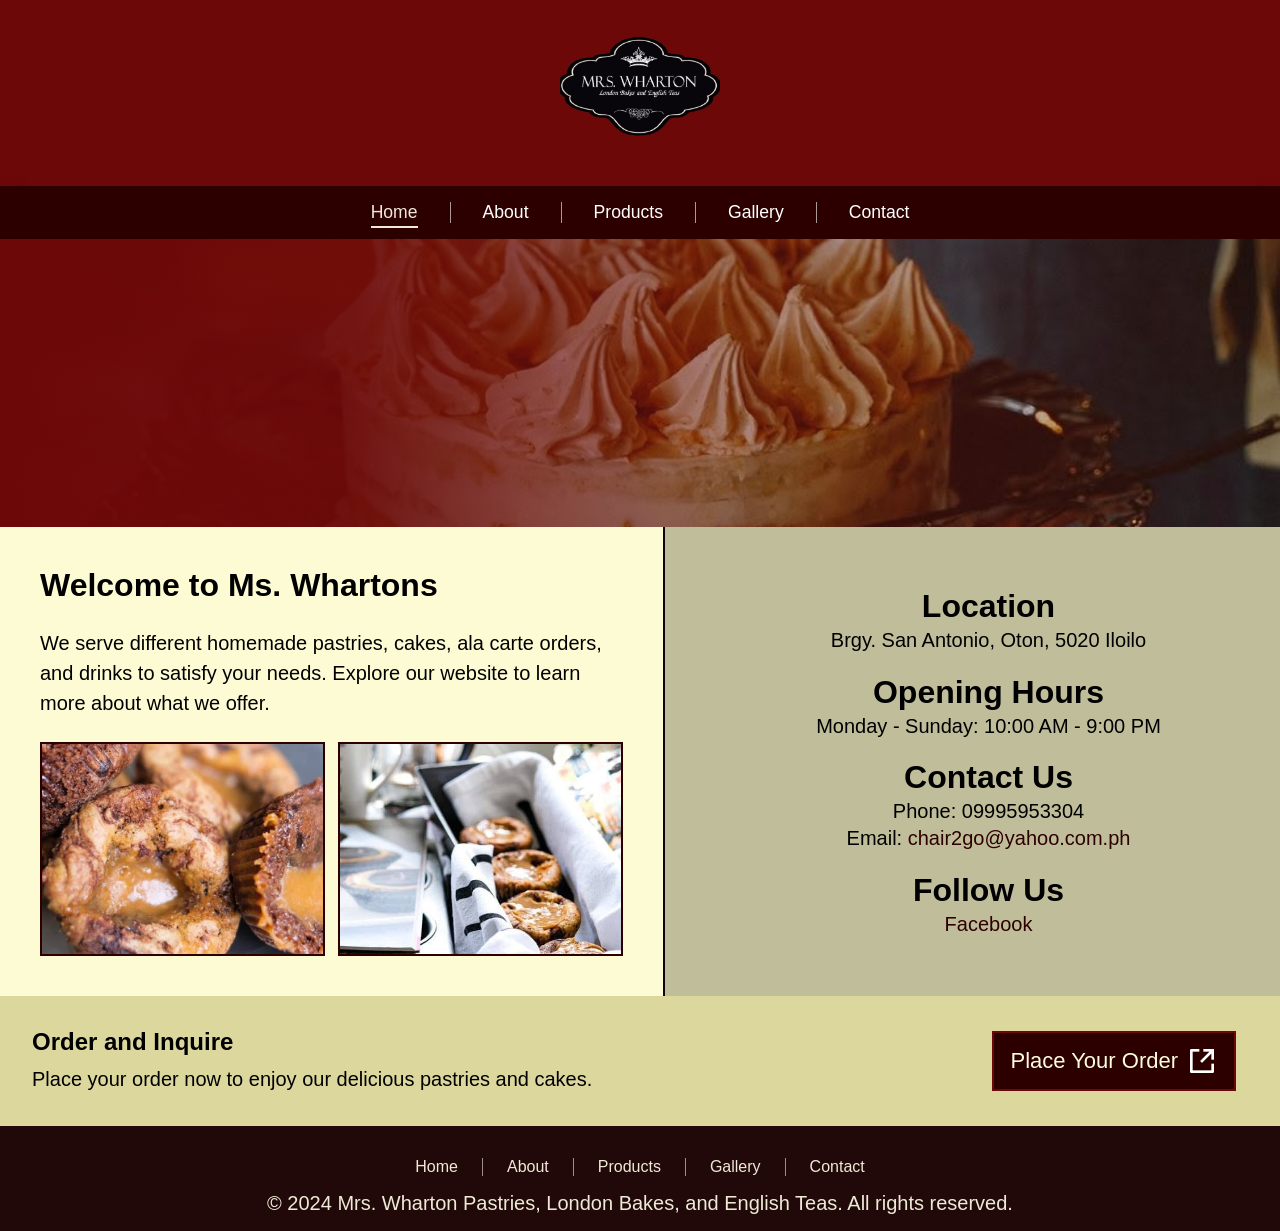
<file: Business Website/index.html>
<!DOCTYPE html>
<html lang="en">

<head>
    <meta charset="UTF-8">
    <meta name="viewport" content="width=device-width, initial-scale=1.0">

    <title>Business Website</title>
    <link rel="stylesheet" href="css/style.css">
</head>

<!--Navbar and Logo of the website-->
<body id="top">
    <img class="logo" src="images/Logo.jpg">
    <header>
    <nav class="navbar">
        <ul class="nav-links">
            <li><a class="active" href="index.html" aria-current="page">Home</a></li>
            <li><a href="about.html">About</a></li>
            <li><a href="products.html">Products</a></li>
            <li><a href="gallery.html">Gallery</a></li>
            <li><a href="contact.html">Contact</a></li>
        </ul>
    </nav>
    </header>

    <!--Background image of the website-->
    <div class="top-background" aria-hidden="true">
        <div class="background">
            <img class="background-image" src="images/Background1.jpg" alt="Background">
        </div>
    </div>

    <!--Main content of the website starts here--->
    <div class="split-container">
        <div class="left-half">
            <h1>Welcome to Ms. Whartons</h1>
            <p>We serve different homemade pastries, cakes, ala carte orders, and drinks to satisfy your needs. Explore our website to learn more about what we offer.</p>
            <img class="image" src="images/image3.jpg" alt="Business image 1">
            <img class="image" src="images/image4.jpg" alt="Business image 2">
        </div>
    <!--Main content of the website ends here-->
        
    <!--Sidebar content starts here-->
        <div class="sidebar">
            <ul>
                <li>
                    <h1>Location</h1>
                    <p>Brgy. San Antonio, Oton, 5020 Iloilo</p>
                </li>
                <li>
                    <h1>Opening Hours</h1>
                    <p>Monday - Sunday: 10:00 AM - 9:00 PM</p>
                </li>
                <li>
                    <h1>Contact Us</h1>
                    <p>Phone: 09995953304</p>
                    <p>Email: <a href="mailto:chair2go@yahoo.com.ph">chair2go@yahoo.com.ph</a></p>
                </li>
                <li>
                    <h1>Follow Us</h1>
                    <p><a href="https://www.facebook.com/MRSWHARTONILOILO" target="_blank">Facebook</a></p>
                </li>
            </ul>
        </div>
    </div>

    <!--Sidebar content ends here-->

    <!--Call to action section starts here by pressing the ordering button-->
    <section class="order" aria-labelledby="order-heading">
        <div class="order-copy">
            <h1 id="order-heading">Order and Inquire</h1>
            <p>Place your order now to enjoy our delicious pastries and cakes.</p>
        </div>
        <a class="order-button" href="contact.html">
            Place Your Order
            <img class="share-arrow" src="images/share_box_arrow_icon.png" alt="">
        </a>
    </section>

</body>
    
<!--Footer of the website-->
<footer>
    <ul class="footer-links">
        <li><a href="index.html">Home</a></li>
        <li><a href="about.html">About</a></li>
        <li><a href="products.html">Products</a></li>
        <li><a href="gallery.html">Gallery</a></li>
        <li><a href="contact.html">Contact</a></li>
    </ul>
    <p>&copy; 2024 Mrs. Wharton Pastries, London Bakes, and English Teas. All rights reserved.</p>
</footer>
</file>
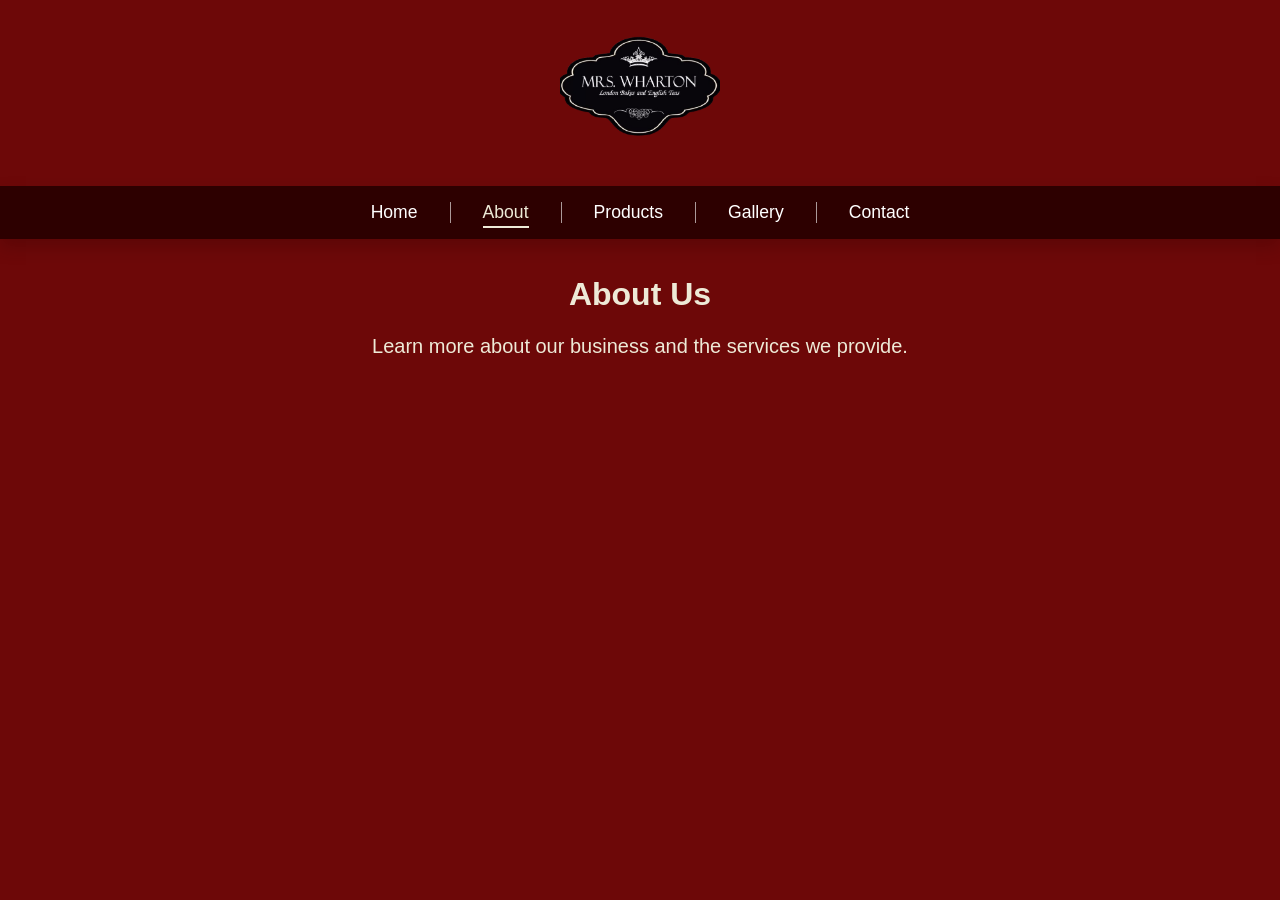
<file: Business Website/about.html>
<!DOCTYPE html>
<html lang="en">
<head>
    <meta charset="UTF-8">
    <meta name="viewport" content="width=device-width, initial-scale=1.0">
    <title>About Us</title>
    <link rel="stylesheet" href="css/style.css">
</head>

<body>
    <img class="logo" src="images/Logo.jpg">
    <header>
    <nav class="navbar">
        <ul class="nav-links">
            <li><a href="index.html">Home</a></li>
            <li><a class="active" href="about.html" aria-current="page">About</a></li>
            <li><a href="products.html">Products</a></li>
            <li><a href="gallery.html">Gallery</a></li>
            <li><a href="contact.html">Contact</a></li>
        </ul>
    </nav>
    </header>

    <main class="page-content">
        <h1>About Us</h1>
        <p>Learn more about our business and the services we provide.</p>
    </main>
</body>
</html>
</file>
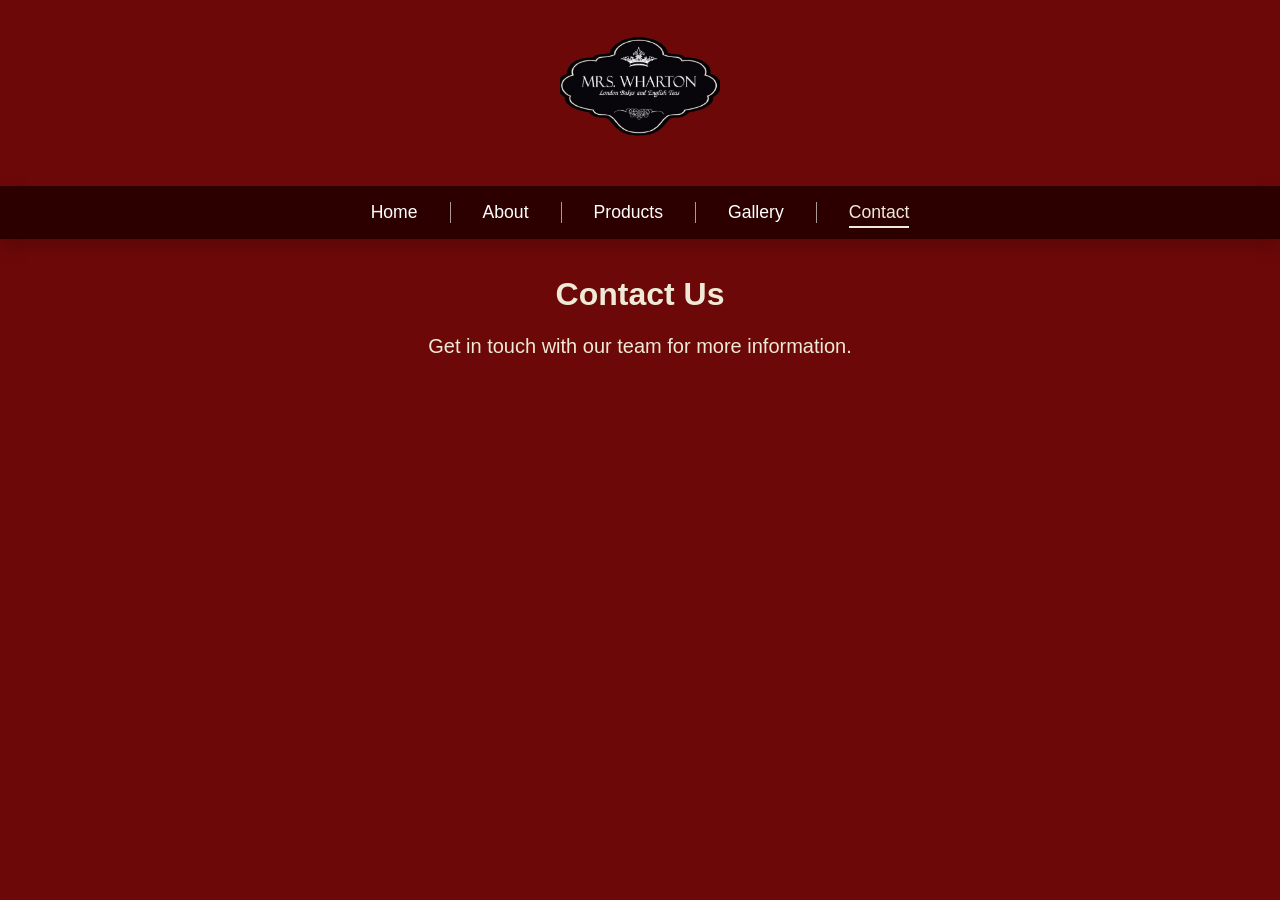
<file: Business Website/contact.html>
<!DOCTYPE html>
<html lang="en">
<head>
	<meta charset="UTF-8">
	<meta name="viewport" content="width=device-width, initial-scale=1.0">
	<title>Contact</title>
	<link rel="stylesheet" href="css/style.css">
</head>
<body>
	<img class="logo" src="images/Logo.jpg" alt="Company Logo">
	<header>
		<nav class="navbar">
			<ul class="nav-links">
				<li><a href="index.html">Home</a></li>
				<li><a href="about.html">About</a></li>
				<li><a href="products.html">Products</a></li>
				<li><a href="gallery.html">Gallery</a></li>
				<li><a class="active" href="contact.html" aria-current="page">Contact</a></li>
			</ul>
		</nav>
	</header>
	<main class="page-content">
		<h1>Contact Us</h1>
		<p>Get in touch with our team for more information.</p>
	</main>
</body>
</html>
</file>
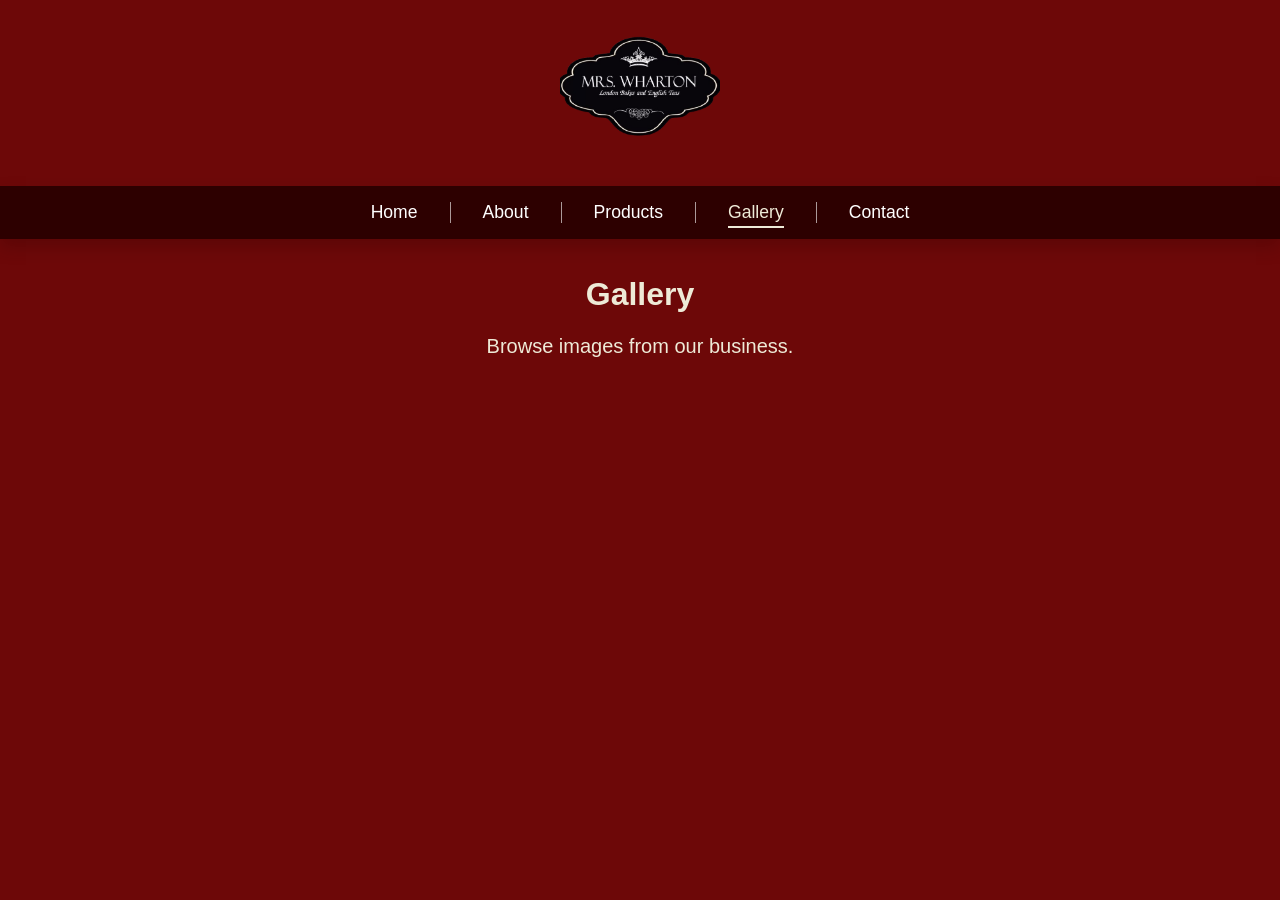
<file: Business Website/gallery.html>
<!DOCTYPE html>
<html lang="en">
<head>
	<meta charset="UTF-8">
	<meta name="viewport" content="width=device-width, initial-scale=1.0">
	<title>Gallery</title>
	<link rel="stylesheet" href="css/style.css">
</head>
<body>
	<img class="logo" src="images/Logo.jpg" alt="Company Logo">
	<header>
		<nav class="navbar">
			<ul class="nav-links">
				<li><a href="index.html">Home</a></li>
				<li><a href="about.html">About</a></li>
				<li><a href="products.html">Products</a></li>
				<li><a class="active" href="gallery.html" aria-current="page">Gallery</a></li>
				<li><a href="contact.html">Contact</a></li>
			</ul>
		</nav>
	</header>
	<main class="page-content">
		<h1>Gallery</h1>
		<p>Browse images from our business.</p>
	</main>
</body>
</html>
</file>
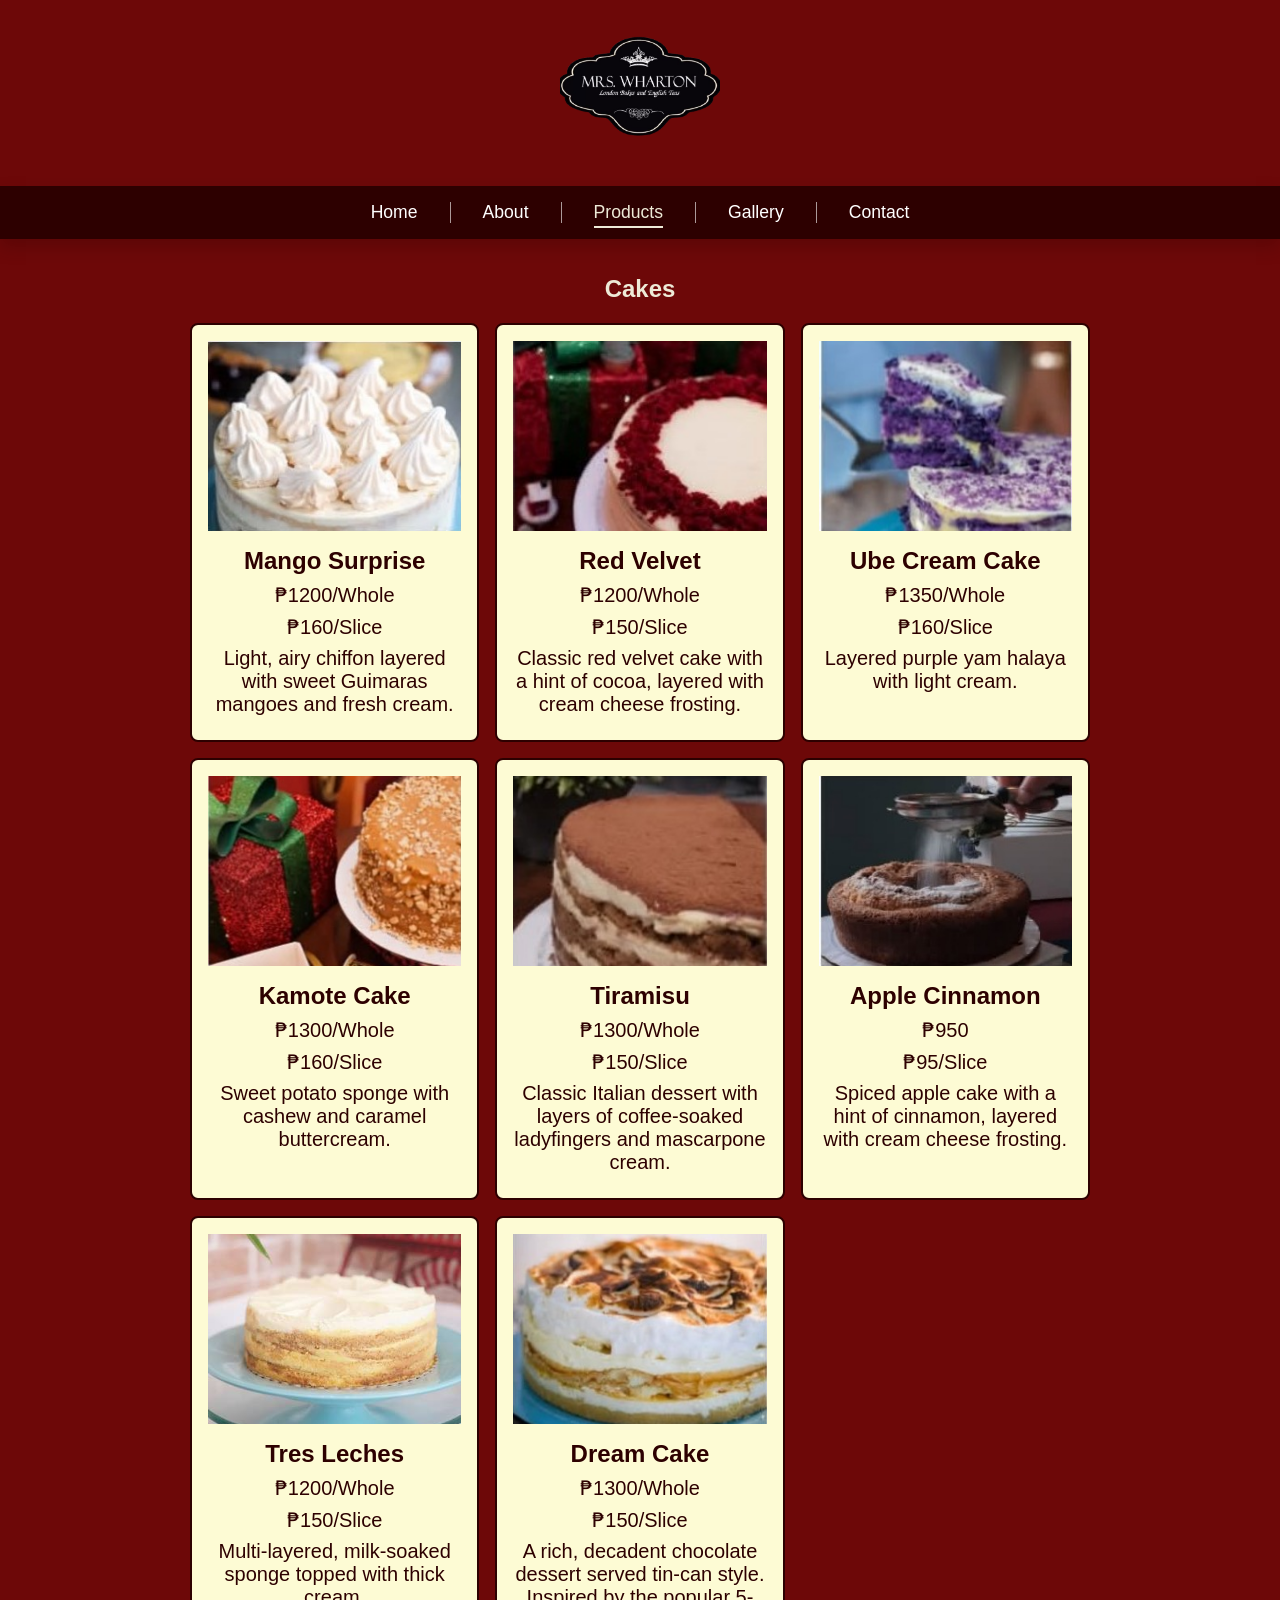
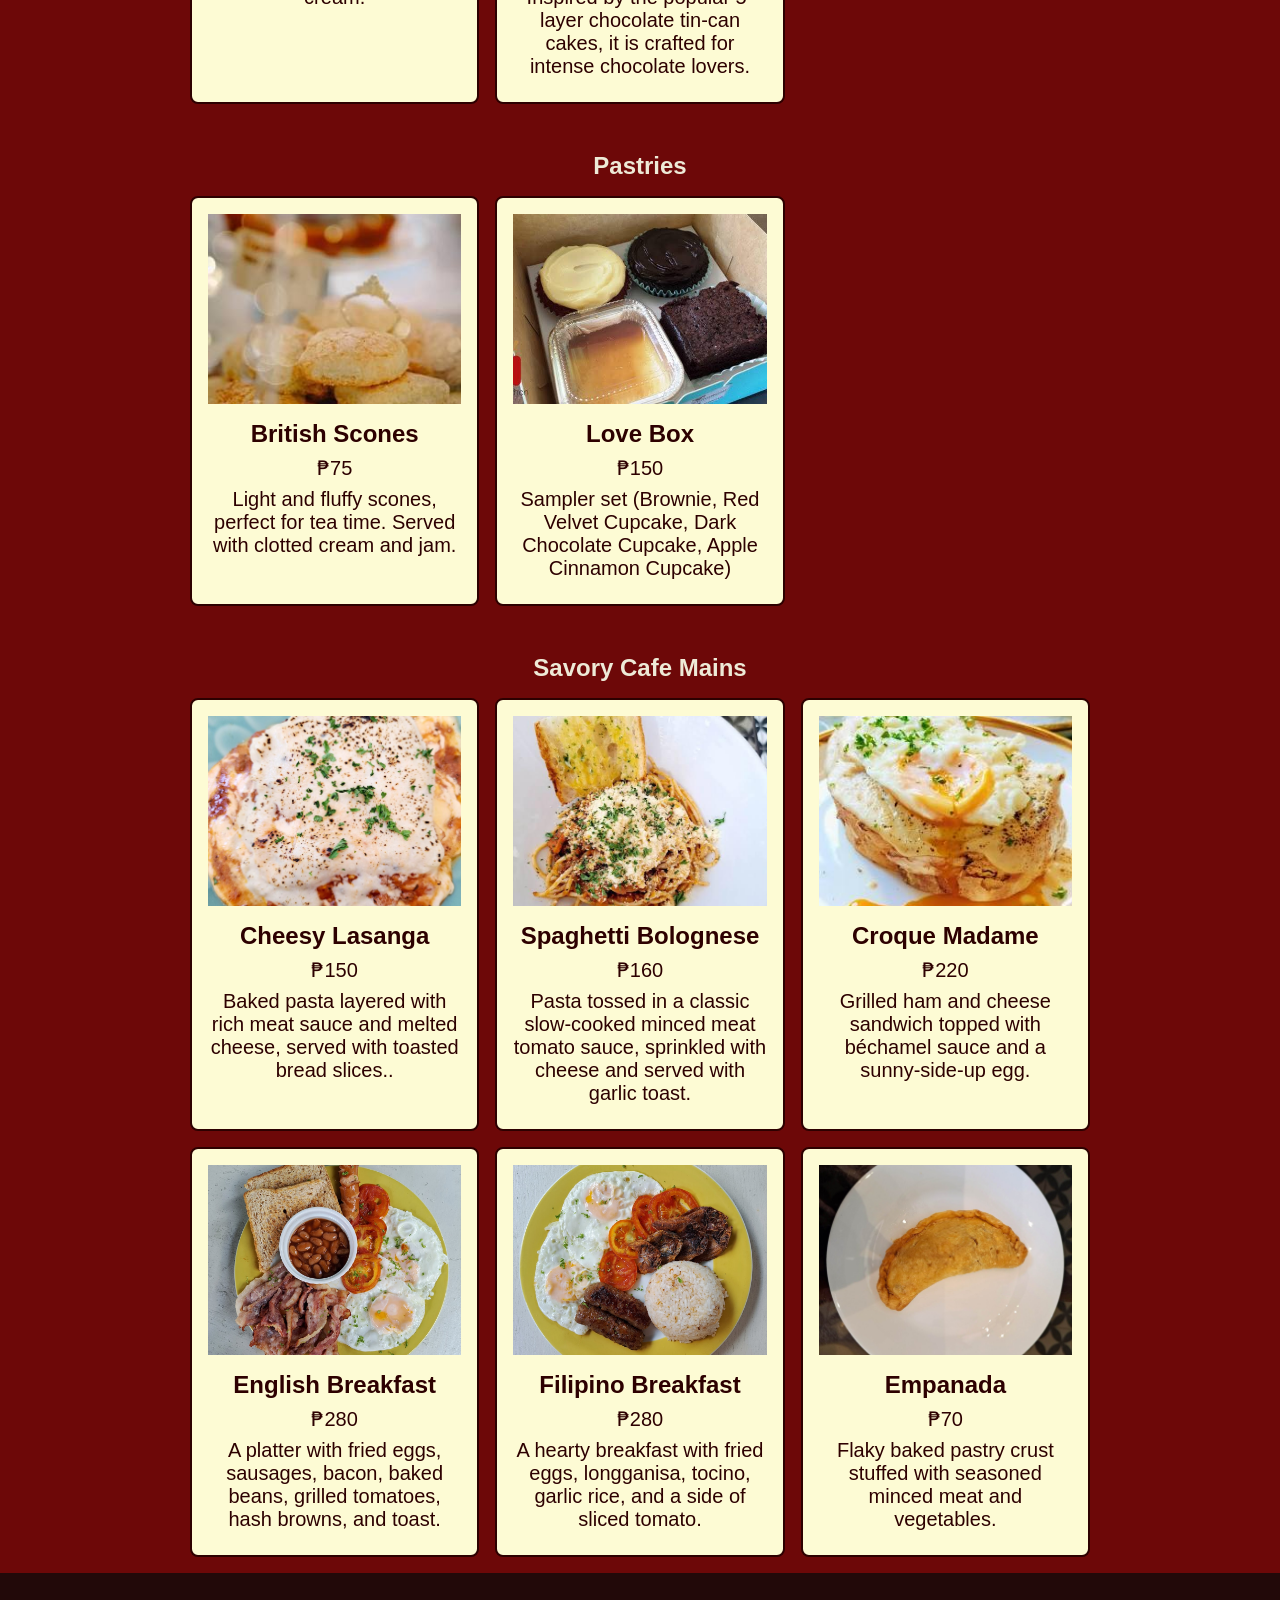
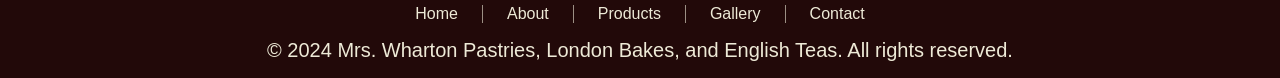
<file: Business Website/products.html>
<!DOCTYPE html>
<html lang="en">
<head>
	<meta charset="UTF-8">
	<meta name="viewport" content="width=device-width, initial-scale=1.0">
	<title>Services</title>
	<link rel="stylesheet" href="css/style.css">
</head>
<body>
	<img class="logo" src="images/Logo.jpg" alt="Company Logo">
	<header>
		<nav class="navbar">
			<ul class="nav-links">
				<li><a href="index.html">Home</a></li>
				<li><a href="about.html">About</a></li>
				<li><a class="active" href="products.html" aria-current="page">Products</a></li>
				<li><a href="gallery.html">Gallery</a></li>
				<li><a href="contact.html">Contact</a></li>
			</ul>
		</nav>
	</header>

	<!--Note: The Prices of the Product (except for the whole ones) are only estimated and not the actual prices.-->
	<main class="page-content">
		<section class="products">
			<h1>Cakes</h1>
			<div class="product-list">
				<div class="product-item">
					<img src="images/Mango Surprise.jpg">
					<h2>Mango Surprise</h2>
					<p>₱1200/Whole</p>
					<p>₱160/Slice</p>
					<p>Light, airy chiffon layered with sweet Guimaras mangoes and fresh cream.</p>
				</div>
				<div class="product-item">
					<img src="images/Red Velvet.jpg">
					<h2>Red Velvet</h2>
					<p>₱1200/Whole</p>
					<p>₱150/Slice</p>
					<p>Classic red velvet cake with a hint of cocoa, layered with cream cheese frosting.</p>
				</div>
				<div class="product-item">
					<img src="images/Ube Cream Cake.jpg">
					<h2>Ube Cream Cake</h2>
					<p>₱1350/Whole</p>
					<p>₱160/Slice</p>
					<p>Layered purple yam halaya with light cream.</p>
				</div>
				<div class="product-item">
					<img src="images/Kamote Cake.jpg">
					<h2>Kamote Cake</h2>
					<p>₱1300/Whole</p>
					<p>₱160/Slice</p>
					<p>Sweet potato sponge with cashew and caramel buttercream.</p>
				</div>
				<div class="product-item">
					<img src="images/Tiramisu.jpg">
					<h2>Tiramisu</h2>
					<p>₱1300/Whole</p>
					<p>₱150/Slice</p>
					<p>Classic Italian dessert with layers of coffee-soaked ladyfingers and mascarpone cream.</p>
				</div>
				<div class="product-item">
					<img src="images/Apple Cinnamon.jpg">
					<h2>Apple Cinnamon</h2>
					<p>₱950</p>
					<p>₱95/Slice</p>
					<p>Spiced apple cake with a hint of cinnamon, layered with cream cheese frosting.</p>
				</div>
				<div class="product-item">
					<img src="images/Tres Leches.jpg">
					<h2>Tres Leches</h2>
					<p>₱1200/Whole</p>
					<p>₱150/Slice</p>
					<p>Multi-layered, milk-soaked sponge topped with thick cream.</p>
				</div>
				<div class="product-item">
					<img src="images/Dream Cake.jpg">
					<h2>Dream Cake</h2>
					<p>₱1300/Whole</p>
					<p>₱150/Slice</p>
					<p>A rich, decadent chocolate dessert served tin-can style. Inspired by the popular 5-layer chocolate tin-can cakes, it is crafted for intense chocolate lovers.</p>
				</div>
			</div>

			<h1 class="product-section-heading">Pastries</h1>
			<div class="product-list">
				<div class="product-item">
					<img src="images/British Scones.jpg">
					<h2>British Scones</h2>
					<p>₱75</p>
					<p>Light and fluffy scones, perfect for tea time. Served with clotted cream and jam.</p>
				</div>
				<div class="product-item">
					<img src="images/Love Box.jpg">
					<h2>Love Box</h2>
					<p>₱150</p>
					<p>Sampler set (Brownie, Red Velvet Cupcake, Dark Chocolate Cupcake, Apple Cinnamon Cupcake)</p>
				</div>
			</div>

			<h1 class="product-section-heading">Savory Cafe Mains</h1>
			<div class="product-list">
				<div class="product-item">
					<img src="images/Cheesy Lasanga.jpg">
					<h2>Cheesy Lasanga</h2>
					<p>₱150</p>
					<p>Baked pasta layered with rich meat sauce and melted cheese, served with toasted bread slices..</p>
				</div>

				<div class="product-item">
					<img src="images/Spaghetti Bolognese.jpg">
					<h2>Spaghetti Bolognese</h2>
					<p>₱160</p>
					<p>Pasta tossed in a classic slow-cooked minced meat tomato sauce, sprinkled with cheese and served with garlic toast.</p>
				</div>

				<div class="product-item">
					<img src="images/Croque Madame.jpg">
					<h2>Croque Madame</h2>
					<p>₱220</p>
					<p>Grilled ham and cheese sandwich topped with béchamel sauce and a sunny-side-up egg.</p>
				</div>

				<div class="product-item">
					<img src="images/English Breakfast.jpg">
					<h2>English Breakfast</h2>
					<p>₱280</p>
					<p>A platter with fried eggs, sausages, bacon, baked beans, grilled tomatoes, hash browns, and toast.</p>
				</div>


				<div class="product-item">
					<img src="images/Filipino Breakfast.jpg">
					<h2>Filipino Breakfast</h2>
					<p>₱280</p>
					<p>A hearty breakfast with fried eggs, longganisa, tocino, garlic rice, and a side of sliced tomato.</p>
				</div>

				<div class="product-item">
					<img src="images/Empanada.jpg">
					<h2>Empanada</h2>
					<p>₱70</p>
					<p>Flaky baked pastry crust stuffed with seasoned minced meat and vegetables.</p>
				</div>
			</div>
			<!-- Add more products as needed -->
	</main>
</body>

<!--Footer of the website--- --- IGNORE -->
<footer>
    <ul class="footer-links">
        <li><a href="index.html">Home</a></li>
        <li><a href="about.html">About</a></li>
        <li><a href="products.html">Products</a></li>
        <li><a href="gallery.html">Gallery</a></li>
        <li><a href="contact.html">Contact</a></li>
    </ul>
    <p>&copy; 2024 Mrs. Wharton Pastries, London Bakes, and English Teas. All rights reserved.</p>
</html>
</file>
<file: Business Website/css/style.css>
body {
    background-color: #6D0808;
    font-family: Garamond, sans-serif;
    margin: 0;
}

p {
    font-size: 20px;
}

header {
    background-color: #2D0000;
    color: white;
    box-shadow: 0 0.5rem 1rem rgba(45, 0, 0, 0.25);
}

.logo {
    display: block;
    width: 160px;
    max-width: 150%;
    height: auto;
    margin: 1% auto;
}

.navbar {
    max-width: 1200px;
    max-height: 100px;
    margin: 0 auto;
    padding: 0;
}

.nav-links {
    display: flex;
    justify-content: center;
    gap: 2rem;
    list-style: none;
    margin: 0;
    padding: 1rem 0;
}

.nav-links a {
    color: white;
    text-decoration: none;
    font-size: 1.1rem;
}

.nav-links li + li {
    padding-left: 2rem;
    border-left: 1px solid rgba(255, 255, 255, 0.6);
}

.nav-links a:hover,
.nav-links a:focus-visible,
.nav-links a.active {
    color: #EEEAD7;
}

.nav-links a.active {
    border-bottom: 2px solid #EEEAD7;
    padding-bottom: 0.25rem;
}

.page-content {
    max-width: 900px;
    margin: 0 auto;
    padding: 1rem 2rem;
    color: #EEEAD7;
    text-align: center;
}

.split-container {
    position: relative;
    z-index: 1;
    display: flex;
    flex-direction: row;
    gap: 0;
    width: 100%;
    min-height: 20rem;
    box-sizing: border-box;
    padding: 0;
}

.left-half,
.sidebar {
    flex: 1 1 0;
    min-width: 0;
    box-sizing: border-box;
}

.left-half {
    display: grid;
    grid-template-columns: repeat(2, minmax(0, 1fr));
    row-gap: 1.5rem;
    column-gap: 0.8rem;
    align-content: start;
    padding: 2.5rem;
    background-color: #FDFBD4;
}

.sidebar {
    padding: 2.5rem 0 2.5rem 2rem;
    border-left: 2px solid #130303;
    text-align: center;
    background-color: #bfbd9a;
    min-height: auto;
    
}

.sidebar > ul {
    margin: 0;
    padding: 0;
    list-style: none;
}

.sidebar a {
    color: #2D0000;
    text-decoration: none;
}

.sidebar a:hover,
.sidebar a:focus-visible {
    color: #6D0808;
    text-decoration: underline;
}

.sidebar li:nth-child(3) p:first-of-type {
    margin-bottom: 0.25rem;
}

.split-container h1 {
    margin-bottom: 0.25rem;
}

.split-container p {
    margin-top: 0;
}

.left-half h1,
.left-half p {
    grid-column: 1 / -1;
}

.left-half h1 {
    margin: 0;
}

.left-half p {
    margin: 0;
    line-height: 1.5;
}

.left-half .image-frame {
    position: relative;
    justify-self: center;
    width: 100%;
}

.left-half .image {
    display: block;
    width: 100%;
    max-width: 100%;
    aspect-ratio: 4 / 3;
    object-fit: cover;
    box-sizing: border-box;
    border: 2px solid #2D0000;
}

.order {
    display: grid;
    grid-template-columns: 1fr auto auto;
    align-items: center;
    gap: 0.75rem;
    width: 100%;
    box-sizing: border-box;
    margin: 0;
    padding: 2rem;
    background-color: #dcd79d;
    text-align: center;
}

.order h1 {
    margin: 0;
}

.order-copy {
    text-align: left;
}

.order-copy p {
    margin: 0.5rem 0 0;
    line-height: 1.5;
}

.order a {
    display: inline-flex;
    align-items: center;
    gap: 0.5rem;
    padding: 0.75rem 1rem;
    background-color: #2D0000;
    border: 2px solid #6D0808;
    color: #FFFCDE;
    text-decoration: none;
}

.order-button {
    font-size: 22px;
}

.order a:hover,
.order a:focus-visible {
    background-color: #6D0808;
    color: #FFFCDE;
}

.order .back-to-top {
    display: inline-flex;
    align-items: center;
    justify-content: center;
    width: 2.75rem;
    height: 2.75rem;
    padding: 0;
    background-color: #FFFCDE;
    border: 2px solid #2D0000;
    color: #2D0000;
    font-size: 1.5rem;
    line-height: 1;
}

.order .back-to-top:hover,
.order .back-to-top:focus-visible {
    background-color: #EEEAD7;
    color: #6D0808;
}

.order .share-arrow {
    width: 2rem;
    height: 2rem;
    object-fit: contain;
    filter: invert(1);
}

.top-background {
    position: relative;
    height: 18rem;
    overflow: hidden;
}

.background {
    position: absolute;
    inset: 0;
    overflow: hidden;
}

.background::before {
    content: '';
    position: absolute;
    inset: 0;
    background: linear-gradient(90deg, #6D0808 0%, rgba(109, 8, 8, 0.92) 28%, rgba(109, 8, 8, 0.4) 58%, rgba(109, 8, 8, 0.12) 100%);
    z-index: 1;
}

.background-image {
    position: absolute;
    inset: 0;
    width: 100%;
    height: 100%;
    object-fit: cover;
    object-position: center;
}

.main-content {
    flex: 1;
}

.image-section {
    flex: 1;
    text-align: right;
}

.image-section img {
    max-width: 100%;
    height: auto;
}

footer {
    padding: 2rem 2rem 1rem;
    color: #EEEAD7;
    text-align: center;
    background-color: #220909;
}

footer p {
    margin: 0;
}

.footer-links {
    display: flex;
    justify-content: center;
    flex-wrap: wrap;
    gap: 1.5rem;
    list-style: none;
    margin: 0 0 1rem;
    padding: 0;
}

.footer-links a {
    color: #EEEAD7;
    text-decoration: none;
}

.footer-links li + li {
    padding-left: 1.5rem;
    border-left: 1px solid rgba(238, 234, 215, 0.6);
}

.footer-links a:hover,
.footer-links a:focus-visible {
    color: white;
}

.product-list {
    display: grid;
    grid-template-columns: repeat(3, minmax(0, 1fr));
    gap: 1rem;
}

.product-section-heading {
    margin: 3rem 0 1rem;
}

.product-item {
    box-sizing: border-box;
    padding: 1rem;
    background-color: #FDFBD4;
    border: 2px solid #2D0000;
    border-radius: 8px;
    color: #2D0000;
    text-align: center;
}

.product-item img {
    display: block;
    width: 100%;
    aspect-ratio: 4 / 3;
    object-fit: cover;
    margin-bottom: 1rem;
}

.product-item h2,
.product-item p {
    margin: 0.5rem 0;
}

.product-table {
    width: 100%;
    border-collapse: separate;
    border-spacing: 0 1rem;
    color: #2D0000;
}

.product-table tr {
    background-color: #FDFBD4;
}

.product-table th,
.product-table td {
    padding: 1rem;
    border-top: 2px solid #2D0000;
    border-bottom: 2px solid #2D0000;
    text-align: center;
    vertical-align: middle;
}

.product-table .product-details {
    display: flex;
    align-items: center;
    justify-content: space-between;
    gap: 1rem;
}

.product-table .product-details img {
    width: 5rem;
    height: 5rem;
    object-fit: cover;
}

.product-table th:first-child,
.product-table td:first-child {
    border-left: 2px solid #2D0000;
    border-radius: 8px 0 0 8px;
}

.product-table th:last-child,
.product-table td:last-child {
    border-right: 2px solid #2D0000;
    border-radius: 0 8px 8px 0;
}

@media (max-width: 700px) {
    .product-list {
        grid-template-columns: 1fr;
    }

    .nav-links {
        flex-wrap: wrap;
        gap: 1rem;
    }

    .website-layout {
        flex-direction: column;
    }

    .image-section {
        text-align: center;
    }

    .left-half {
        grid-template-columns: 1fr;
        padding: 1.5rem 0;
        border-right: 0;
        border-bottom: 2px solid #2D0000;
    }

    .sidebar {
        padding: 1.5rem 0;
        border-left: 0;
    }

    .order {
        grid-template-columns: 1fr;
        gap: 0.75rem;
    }

    .order a {
        justify-self: start;
    }

    .order .back-to-top {
        justify-self: start;
    }
}
</file>
